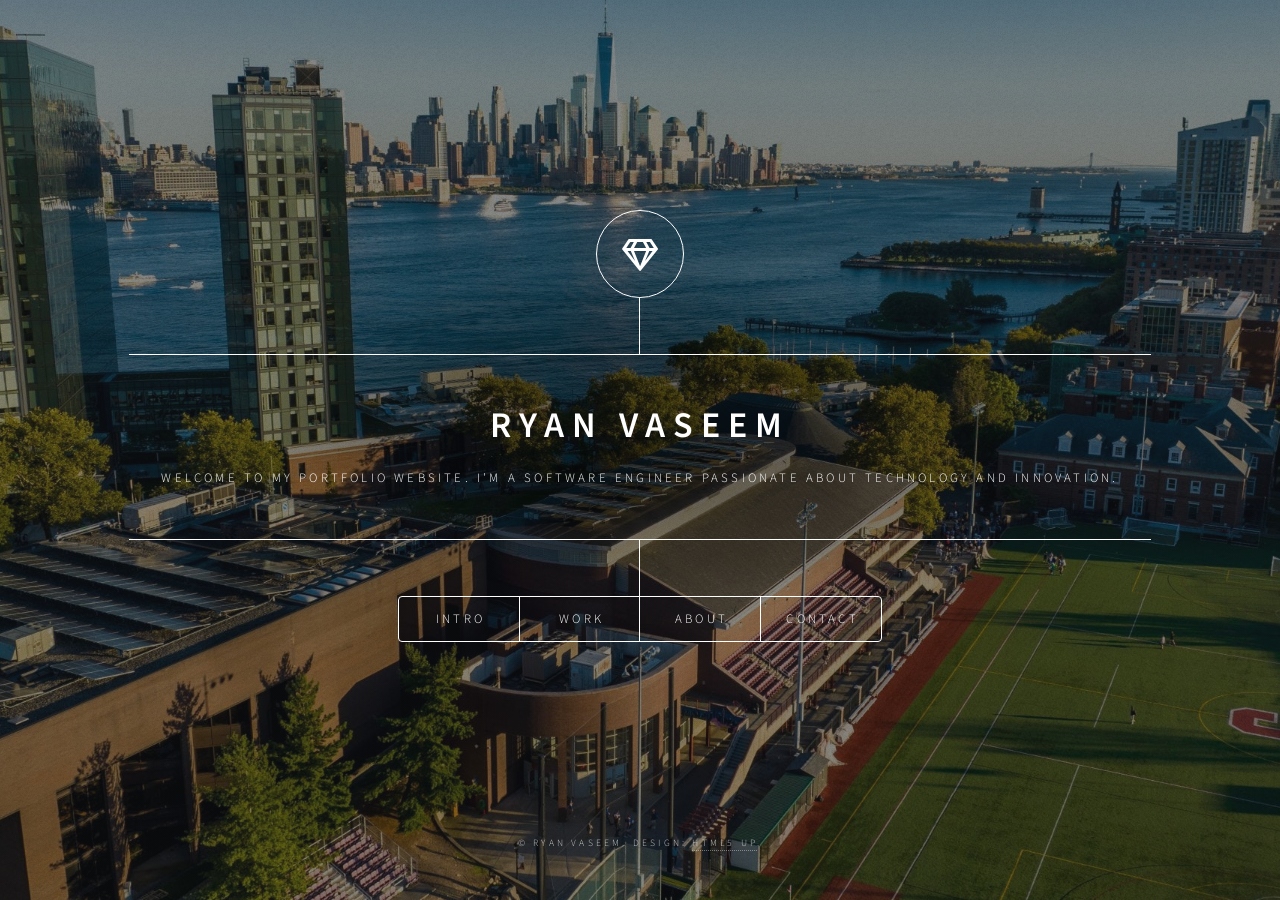
<file: index.html>
<!DOCTYPE HTML>
<!--
    Dimension by HTML5 UP
    html5up.net | @ajlkn
    Free for personal and commercial use under the CCA 3.0 license (html5up.net/license)
-->
<html>
    <head>
        <title>Ryan Vaseem's Website</title>
        <meta charset="utf-8" />
        <meta name="viewport" content="width=device-width, initial-scale=1, user-scalable=no" />
        <link rel="stylesheet" href="assets/css/main.css" />
        <noscript><link rel="stylesheet" href="assets/css/noscript.css" /></noscript>
    </head>
    <body class="is-preload">

        <!-- Wrapper -->
            <div id="wrapper">

                <!-- Header -->
                    <header id="header">
                        <div class="logo">
                            <span class="icon fa-gem"></span>
                        </div>
                        <div class="content">
                            <div class="inner">
                                <h1>Ryan Vaseem</h1>
                                <p>Welcome to my portfolio website. I'm a software engineer passionate about technology and innovation.</p>
                            </div>
                        </div>
                        <nav>
                            <ul>
                                <li><a href="#intro">Intro</a></li>
                                <li><a href="#work">Work</a></li>
                                <li><a href="#about">About</a></li>
                                <li><a href="#contact">Contact</a></li>
                            </ul>
                        </nav>
                    </header>

                <!-- Main -->
                    <div id="main">

                <!-- Intro -->
                <article id="intro">
                    <h2 class="major">Intro</h2>
                    <span class="image main"><img src="images/Ryanv2.jpg" alt="Intro Image" /></span>
                    <p>Hello! I'm Ryan Vaseem, a software engineer from Bergenfield, NJ. I'm passionate about coding, technology, and learning new skills. My goal is to become a successful software engineer and retire my parents.</p>
                    <p>Check out my <a href="#work">work</a> and get to know more <a href="#about">about me</a>. Feel free to <a href="#contact">contact</a> me if you want to chat!</p>
                    
                    <!-- Resume Button -->
                    <ul class="actions">
                        <li><a href="Ryan_Vaseem_Resume (2).pdf" target="_blank" class="button">View Resume</a></li>
                    </ul>
                </article>

                        <!-- Work -->
                            <article id="work">
                                <h2 class="major">Work</h2>
                                <span class="image main"><img src="images/software.jpg" alt="Work Image" /></span>
                                <h3>Current Projects</h3>
                                <ul>
									<li>Discord Bot: Developed an anime reminder bot for Discord using JavaScript. The bot allows users to subscribe to their favorite anime or manga, and sends automatic notifications when new episodes or chapters are released. It also manages user data externally to handle multiple users across different servers and ensures no duplicate anime entries are created.</li>
                                </ul>

                                <h3>Completed Projects</h3>
                                <ul>
                                    <li>Personal Website: Designing and developing a personal website using HTML, CSS, and JavaScript to showcase my skills and projects.</li>
                                </ul>

                                <h3>Future Projects</h3>
                                <ul>
                                    <li>Machine Learning Project: Planning to create a machine learning model to predict stock market trends or make a program that can predict the winner of sport tournaments and predict the amount of wins or losses.</li>
                                </ul>

                                <h3>Professional Experience</h3>
                                <ul>
									<li>Intern at Urban Food Alliance: Contributed to developing a mobile app for iOS and Android using Flutter and Firebase to connect food donors with recipients and support community initiatives.</li>

									<li>Software Engineering Fellow at Headstarter AI: Developed and launched five AI projects in five weeks, shipped to 1,000+ users, and participated in hackathons and meetups.</li>
																	</ul>
                            </article>

                        <!-- About -->
<article id="about">
    <h2 class="major">About</h2>
    <span class="image main"><img src="images/image.jpg" alt="About Image" /></span>
    <p>Hey I'm still Ryan Vaseem, and I am from Bergenfield, NJ, and I am apart of the BHS class of 2023. I am currently attending Stevens Institute of Technology, where I am on track to graduate in 2026, a year early. My passion lies in software development, and I'm constantly learning new skills to enhance my expertise. In my free time, I enjoy playing video games, watching anime, hanging out with friends, and staying active through various sports and gym activities.</p>

    <h2>Current Games</h2>
    <ul>
        <li>Pokémon</li>
        <li>Fortnite</li>
        <li>Rainbow Six</li>
        <li>Elden Ring</li>
        <li>Minecraft</li>
    </ul>

    <h2>Favorite Sports</h2>
    <ul>
        <li>Soccer</li>
        <li>Badminton</li>
        <li>Volleyball</li>
        <li>Basketball</li>
    </ul>

    <h2>Players:</h2>
    <ul>
        <li>Lionel Messi</li>
        <li>Neymar</li>
        <li>Stephen Curry</li>
        <li>LeBron James</li>
        <li>Giannis Antetokounmpo</li>
    </ul>

    <h2>Favorite Anime</h2>
    <ul>
        <li>One Piece</li>
        <li>Classroom of the Elite</li>
        <li>Horimiya</li>
        <li>Jujutsu Kaisen (JJK)</li>
        <li>Naruto</li>
        <li>Fullmetal Alchemist: Brotherhood (FMAB)</li>
        <li>Quintessential Quintuplets</li>
        <li>Bunny Girl Senpai</li>
        <li>Your Lie in April</li>
    </ul>

    <h2>Classes Taken</h2>
    <ul>
        <li>Ma 232 - Linear Algebra</li>
        <li>Ma 222 - Probability & Statistics</li>
        <li>Cs 284 - Data Structures</li>
        <li>Cs 135 - Discrete Structures</li>
    </ul>

    <h2>Upcoming Classes</h2>
    <ul>
        <li>Computer Architecture</li>
        <li>Algorithms</li>
    </ul>

    <h1>Current Skills</h1>
    <h2>Programming:</h2>
    <ul>
        <li>Java</li>
        <li>Python</li>
        <li>JavaScript</li>
		<li>HTML</li>
        <li>CSS</li>
    </ul>
    <h1>Learning Skills</h1>
    <h2>Programming:</h2>
        <li>Machine Learning</li>
    </ul>
</article>
		<!-- Contact -->
		<article id="contact">
			<h2 class="major">Contact</h2>
			<form method="post" action="https://formspree.io/f/xqazpebl">
				<div class="fields">
					<div class="field half">
						<label for="name">Name</label>
						<input type="text" name="name" id="name" />
					</div>
					<div class="field half">
						<label for="email">Email</label>
						<input type="text" name="email" id="email" />
					</div>
					<div class="field">
						<label for="message">Message</label>
						<textarea name="message" id="message" rows="4"></textarea>
					</div>
				</div>
				<ul class="actions">
					<li><input type="submit" value="Send Message" class="primary" /></li>
					<li><input type="reset" value="Reset" /></li>
				</ul>
			</form>
			<ul class="icons">
				<li><a href="https://x.com/TrueButTrue1" target="_blank" class="icon brands fa-twitter"><span class="label">Twitter</span></a></li>
				<li><a href="https://www.linkedin.com/in/ryan-vaseem-ba7009290/" target="_blank" class="icon brands fa-linkedin"><span class="label">LinkedIn</span></a></li>
				<li><a href="https://www.instagram.com/falsebutfalse?igsh=MWliNzRpYWhwZ29wNA%3D%3D&utm_source=qr" target="_blank" class="icon brands fa-instagram"><span class="label">Instagram</span></a></li>
				<li><a href="https://github.com/TrueButTrue" target="_blank" class="icon brands fa-github"><span class="label">GitHub</span></a></li>
			</ul>
		</article>



                    </div>

                <!-- Footer -->
                    <footer id="footer">
                        <p class="copyright">&copy; Ryan Vaseem. Design: <a href="https://html5up.net">HTML5 UP</a>.</p>
                    </footer>

            </div>

        <!-- BG -->
            <div id="bg"></div>

        <!-- Scripts -->
            <script src="assets/js/jquery.min.js"></script>
            <script src="assets/js/browser.min.js"></script>
            <script src="assets/js/breakpoints.min.js"></script>
            <script src="assets/js/util.js"></script>
            <script src="assets/js/main.js"></script>

    </body>
</html>
</file>
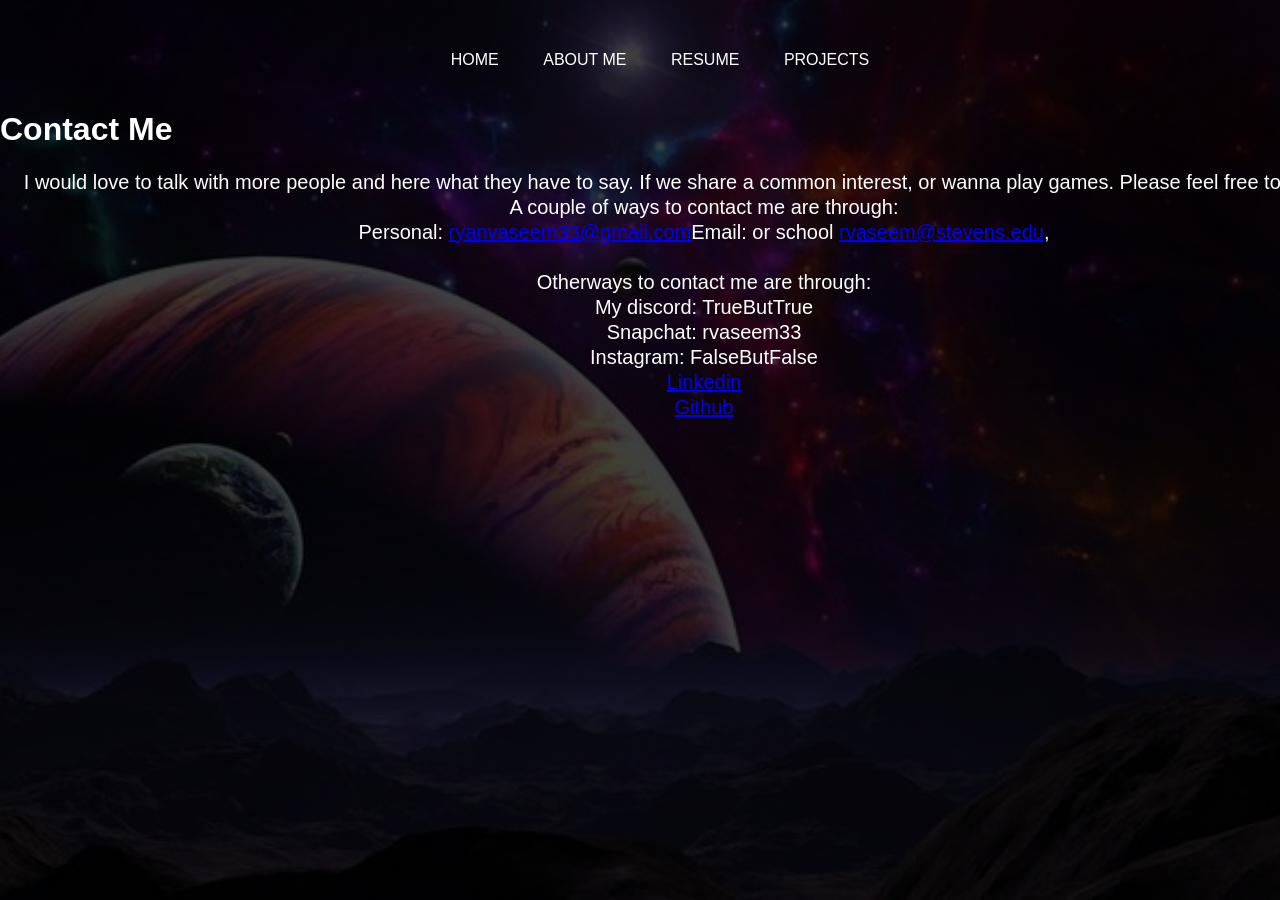
<file: contactMe.html>
<!-- about.html -->
<!DOCTYPE html>
<html lang="en">
<head>
    <meta charset="UTF-8">
    <meta name="viewport" content="width=device-width, initial-scale=1.0">
    <title>My Projects</title>
    <link rel="stylesheet" href="contactMe.css">
</head>
<body>
    <div class="backgroundpage">
        <div class="navbar">
            <ul>
                <li><a href="index.html">Home</a></li>
                <li><a href="aboutMe.html">About Me</a></li>
                <li><a href="resume.pdf" target="_blank">Resume </a></li>
                <li><a href="projects.html">Projects</a></li>

            </ul>
        </div>
        <div class="container">
                <div class="text-content">
                    <h1>Contact Me</h1>
                    <p>I would love to talk with more people and here what they have to say. If we share a common interest, or wanna play games. Please feel free to contact me
                    <br> A couple of ways to contact me are through:
                    <br> Personal: <a href = "mailto: ryanvaseem33@gmail.com">ryanvaseem33@gmail.com</a>Email: or school <a href = "mailto: rvaseem@stevens.edu">rvaseem@stevens.edu</a>,
                    <br> 
                    <br> Otherways to contact me are through:
                    <br> My discord: TrueButTrue
                    <br> Snapchat: rvaseem33
                    <br> Instagram: FalseButFalse
                    
                    <br><a href="https://www.linkedin.com/in/ryan-vaseem-ba7009290/" target="_blank">Linkedin</a>
                    <br><a href="https://github.com/TrueButTrue" target="_blank" >Github</a>

                    </p>
                </div>
            </div>
        </div>
    </div>
</body>
</html>
</file>
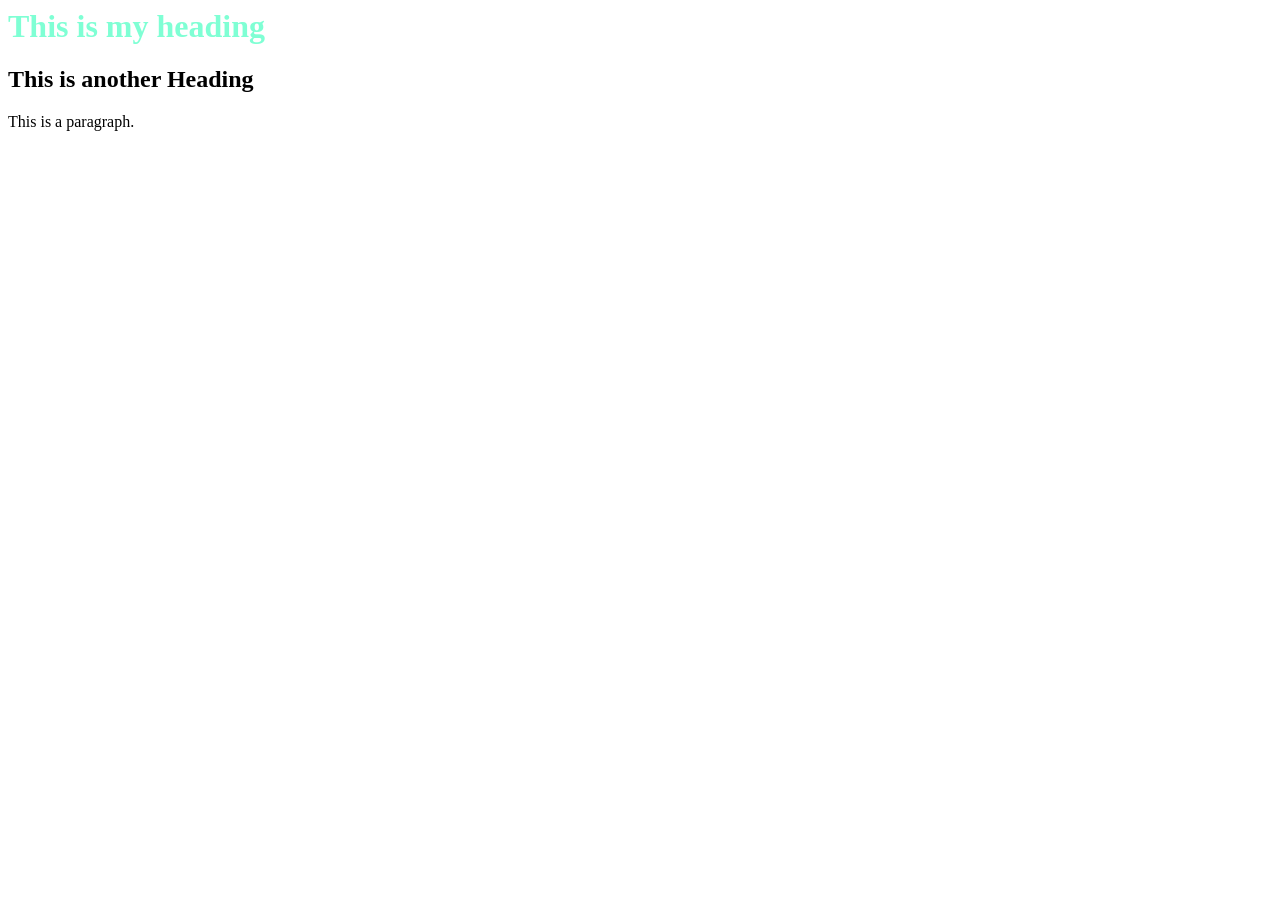
<file: helloworld.html>
<style>

h1{
    color:aquamarine;

}

</style>





<h1> This is my heading <h1>
<!DOCTYPE html>
<html>
<head>
<title>Page Title</title>
</head>
<body>

<h2>This is another  Heading</h2>
<p>This is a paragraph.</p>

</body>
</html>
</file>
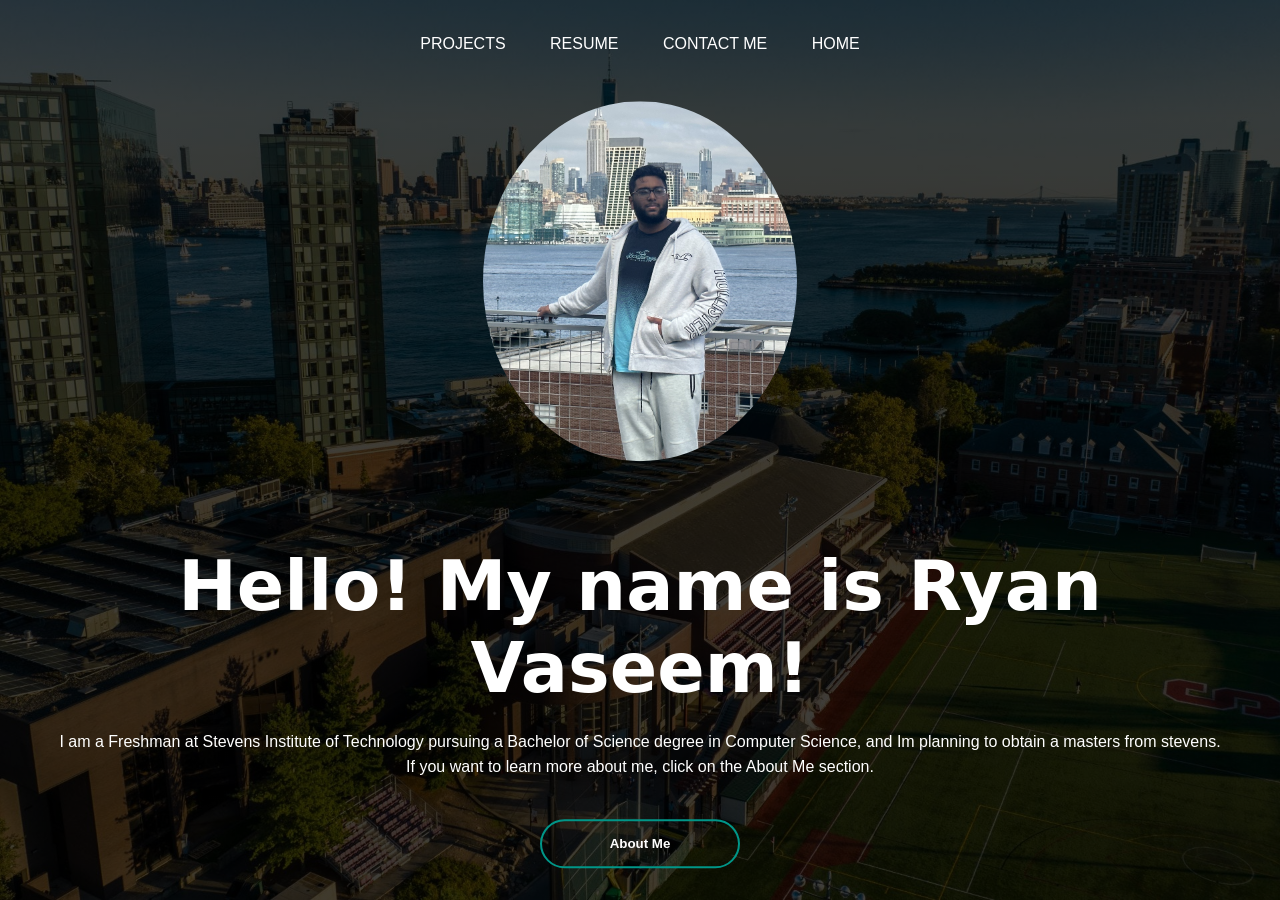
<file: homepage.html>
<!DOCTYPE html>
<html lang="en">
<head>
    <meta charset="UTF-8">
    <meta name="viewport" content="width=device-width, initial-scale=1.0">
    <title>How to make a website</title>
    <link rel = "stylesheet" href="style.css">
</head>
<body>
    <div class = "banner">
        <div class="navbar">
            <ul>
                <li><a href="projects.html">Projects</a></li>
                <li><a href="resume template.pdf" target="_blank" >Resume </a></li>
                <li><a href="contactMe.html">Contact Me</a></li>
                <li><a href="homepage.html">Home</a></li>

            </ul>
        </div>

        <div class="content">
            <img src="Ryanv2.jpg" alt="Ryan's Picture" class="profile-picture">
            <h1>Hello! My name is Ryan Vaseem!</h1>
            <p>I am a Freshman at Stevens Institute of Technology pursuing a Bachelor of Science degree in Computer Science, and Im planning to obtain a masters from stevens. 
                <br> If you want to learn more about me, click on the About Me section. </p>
            <div>
                <a href="aboutMe.html">
                    <button type="button">
                        <span></span> About Me
                    </button>
                </a>
            </div>
    
        </div>
    </div>

</body>
</html>
</file>
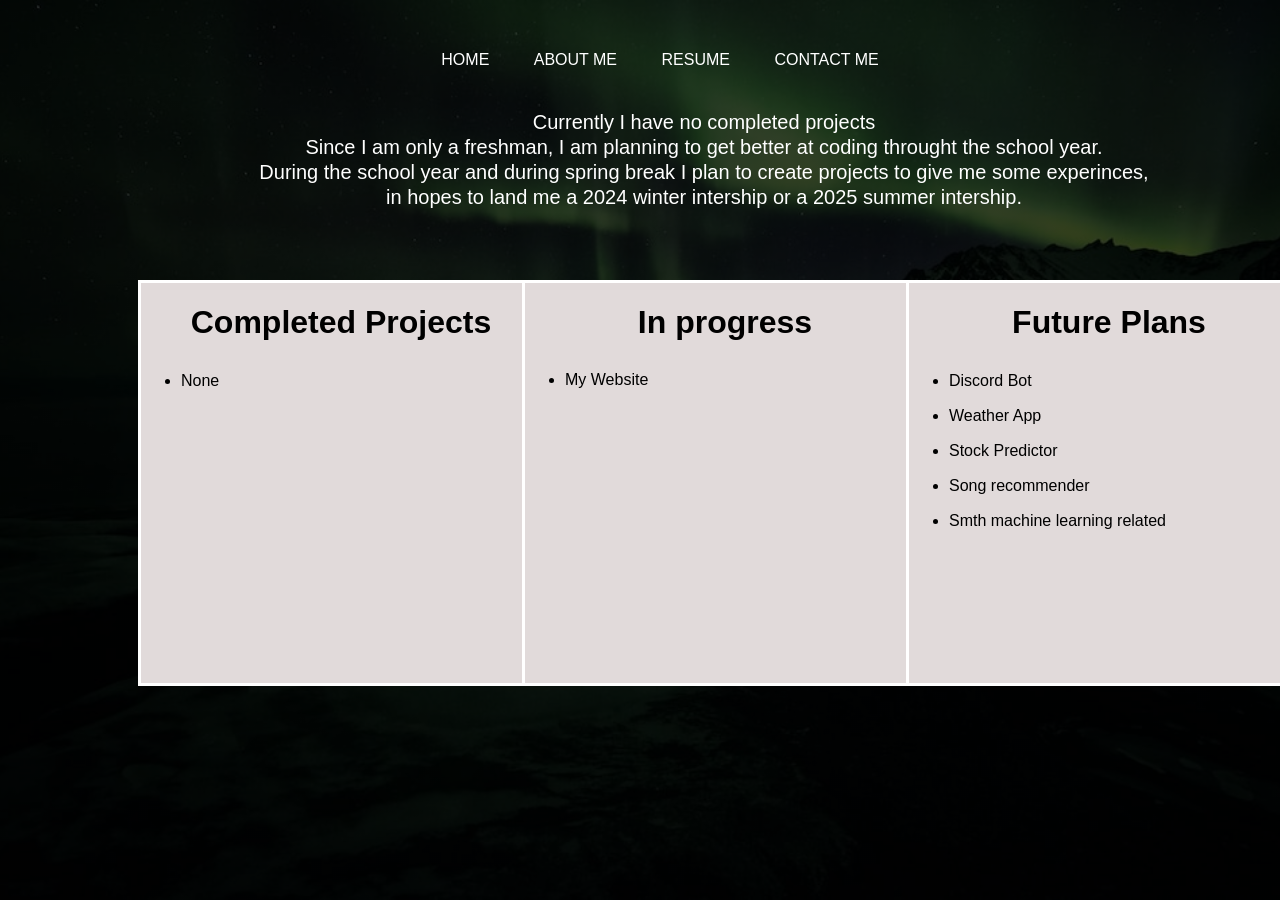
<file: projects.html>
<!-- about.html -->
<!DOCTYPE html>
<html lang="en">
<head>
    <meta charset="UTF-8">
    <meta name="viewport" content="width=device-width, initial-scale=1.0">
    <title>My Projects</title>
    <link rel="stylesheet" href="projects.css">
</head>
<body>
    <div class="backgroundpage">
        <div class="navbar">
            <ul>
                <li><a href="index.html">Home</a></li>
                <li><a href="aboutMe.html">About Me</a></li>
                <li><a href="resume.pdf" target="_blank" >Resume </a></li>
                <li><a href="contactMe.html">Contact Me</a></li>

            </ul>
        </div>
        <div class="container">
                <div class="text-content">
                    <p>Currently I have no completed projects
                    <br> Since I am only a freshman, I am planning to get better at coding throught the school year.
                    <br> During the school year and during spring break I plan to create projects to give me some experinces,
                    <br> in hopes to land me a 2024 winter intership or a 2025 summer intership.   
                    </p>
                </div>
            </div>
        </div>
        <div class="smth">
            <div class="box">
                <div class="content">
                    <h1>Completed Projects</h1>
                    <ul class="a">
                        <li>None</li>
                    </ul>
                </div>
            </div>
            <div class="boxv2">
                <div class="content">
                    <h1>In progress</h1>
                    <ul class="b">
                        <li>My Website</li>
                    </ul>
                </div>
            </div>
            <div class="boxv3">
                <div class="content">
                    <h1>Future Plans</h1>
                    <ul class="a">
                        <li>Discord Bot</li>
                        <li>Weather App</li>
                        <li>Stock Predictor</li>
                        <li>Song recommender</li>
                        <li>Smth machine learning related </li>

                    </ul>
                </div>
            </div>


        </div>
    </div>
</body>
</html>
</file>
<file: assets/css/noscript.css>
/*
	Dimension by HTML5 UP
	html5up.net | @ajlkn
	Free for personal and commercial use under the CCA 3.0 license (html5up.net/license)
*/

/* BG */

	body.is-preload #bg:before {
		background-color: transparent;
	}

/* Header */

	body.is-preload #header {
		-moz-filter: none;
		-webkit-filter: none;
		-ms-filter: none;
		filter: none;
	}

		body.is-preload #header > * {
			opacity: 1;
		}

		body.is-preload #header .content .inner {
			max-height: none;
			padding: 3rem 2rem;
			opacity: 1;
		}

/* Main */

	#main article {
		opacity: 1;
		margin: 4rem 0 0 0;
	}
</file>
<file: contactMe.css>
.navbar{
    width: 85%;
    margin: auto;
    padding: 35px 0;
    display: flex;
    align-items: center;
    justify-content: space-evenly;
}
.backgroundpage{
    width: 100%;
    height:100vh;
    background-image: linear-gradient(rgba(0,0,0,0.75), rgba(0,0,0,0.75)), url(planet.jpg);
    background-size: cover;
    background-position: center;
    justify-content: space-evenly;
}


  .navbar ul li{
    list-style: none;
    display: inline-block;
    margin: 0 20px;
    position: relative;
}

.navbar ul li a{
    text-decoration: none;
    color: white;
    text-transform: uppercase;
}

.navbar ul li ::after{
    content: '';
    height: 3px;
    width: 0;
    background: #009688 ;
    position: absolute;
    left: 0;
    bottom: -10px;
    transition: 0.5s;
}

.navbar ul li :hover:after{
    width: 100%;
}

.smth {
    display: flex;
    flex-direction: row; /* Arrange .box elements horizontally */

}

.text-content{
    width: 110%;
    position:absolute;
    top: 10%;
    bottom: 30%;
    color: white;
}

.text-content p{
    text-align: center;
    margin: 20px auto;
    left: 100%;
    font-size: 20px;
    font-weight: 100;
    line-height: 25px;
    bottom: 50%;

}

ul.a {
    list-style-position: outside;
    justify-content: space-evenly;
    margin: 20px auto;
    font-weight: 100;
    line-height: 35px;

}
.content h1{
    text-align: center;
}

ul.b {
    list-style-position: outside;
    justify-content: space-evenly;
    margin: 25px auto;
    font-weight: 100;
    line-height: 27px;

}

.box {
    width: 400px; /* Adjust width based on your layout */
    height: 400px; /* Adjust height based on your layout */
    background: #E1DADA;
    margin: 10px; /* Add space between .box elements */
    border: 3px solid white;
    border-radius: 1;
    position: absolute;
    top:30%;
    left: 10%;
} 


.boxv2 {
    width: 400px; /* Adjust width based on your layout */
    height: 400px; /* Adjust height based on your layout */
    background: #E1DADA;
    margin: 10px; /* Add space between .box elements */
    border: 3px solid white;
    border-radius: 1;
    position: absolute;
    top:30%;
    left: 40%;

}

.boxv3 {
    width: 400px; /* Adjust width based on your layout */
    height: 400px; /* Adjust height based on your layout */
    background: #E1DADA;
    margin: 10px; /* Add space between .box elements */
    border: 3px solid white;
    border-radius: 1;
    position: absolute;
    top:30%;
    left: 70%;

}

body, html {
    margin: 0;
    padding: 0;
    font-family: sans-serif;
}

html, body {
    overflow-x: hidden;
  }
</file>
<file: style.css>
*{
    margin: 0;
    padding:0;
    font-family: sans-serif;
}

.banner{
    width: 100%;
    height:100vh;
    background-image: linear-gradient(rgba(0,0,0,0.75), rgba(0,0,0,0.75)), url(background.jpg);
    background-size: cover;
    background-position: center;
}

.logo{
    width: 120px;
    cursor: pointer;
}


.navbar{
    width: 85%;
    margin: auto;
    padding: 35px 0;
    display: flex;
    align-items: center;
    justify-content: space-evenly;
}
.navbar ul li{
    list-style: none;
    display: inline-block;
    margin: 0 20px;
    position: relative;
}

.navbar ul li a{
    text-decoration: none;
    color: white;
    text-transform: uppercase;
}

.navbar ul li ::after{
    content: '';
    height: 3px;
    width: 0;
    background: #009688 ;
    position: absolute;
    left: 0;
    bottom: -10px;
    transition: 0.5s;
}

.navbar ul li :hover:after{
    width: 100%;
}
.content{
    width: 100%;
    position:absolute;
    top: 50%;
    transform: translateY(-10%);
    text-align: center;
    color: white;
}
.content h1{
    font-size: 70px;
    margin-top: 80px;
    font-family: system-ui, -apple-system, BlinkMacSystemFont, 'Segoe UI', Roboto, Oxygen, Ubuntu, Cantarell, 'Open Sans', 'Helvetica Neue', sans-serif;
}
.content p{
    margin: 20px auto;
    font-weight: 100;
    line-height: 25px;

}
button{
    width: 200px;
    padding: 15px 0;
    text-align: center;
    margin: 20px 10px;
    border-radius: 25px;
    font-weight: bold;
    border: 2px solid #009688;
    background: transparent;
    color: white;
    cursor: pointer;
    position: relative;
    overflow: hidden;
}
span{
    background-color: #009688;
    height: 100%;
    width: 0%;
    border: 25px;
    position: absolute;
    left: 0;
    bottom: 0;
    z-index: -1;
    transition: 0.5s;
}
button:hover span{
    width: 100%;
}
button:hover{
    border:none;
}

.profile-picture {
    width: 313.166667px; /* Adjust the width as needed */
    height: 360px; /* Adjust the height as needed */
    border-radius: 100%; /* Make it a circle */
    margin-top: -300px;
}

.backgroundpage{
    width: 100%;
    height:100vh;
    background-color: #ffb6c1;
}
.container {
    position: relative;
}
</file>
<file: projects.css>
.navbar{
    width: 85%;
    margin: auto;
    padding: 35px 0;
    display: flex;
    align-items: center;
    justify-content: space-evenly;
}
.backgroundpage{
    width: 100%;
    height:100vh;
    background-image: linear-gradient(rgba(0,0,0,0.75), rgba(0,0,0,0.75)), url(photo-1522865080725-2a9ea1fcb94e.jpeg);
    background-size: cover;
    background-position: center;
    justify-content: space-evenly;
}


  .navbar ul li{
    list-style: none;
    display: inline-block;
    margin: 0 20px;
    position: relative;
}

.navbar ul li a{
    text-decoration: none;
    color: white;
    text-transform: uppercase;
}

.navbar ul li ::after{
    content: '';
    height: 3px;
    width: 0;
    background: #009688 ;
    position: absolute;
    left: 0;
    bottom: -10px;
    transition: 0.5s;
}

.navbar ul li :hover:after{
    width: 100%;
}

.smth {
    display: flex;
    flex-direction: row; /* Arrange .box elements horizontally */

}

.text-content{
    width: 110%;
    position:absolute;
    top: 10%;
    bottom: 30%;
    color: white;
}

.text-content p{
    text-align: center;
    margin: 20px auto;
    left: 100%;
    font-size: 20px;
    font-weight: 100;
    line-height: 25px;
    bottom: 50%;

}

ul.a {
    list-style-position: outside;
    justify-content: space-evenly;
    margin: 20px auto;
    font-weight: 100;
    line-height: 35px;

}
.content h1{
    text-align: center;
}

ul.b {
    list-style-position: outside;
    justify-content: space-evenly;
    margin: 25px auto;
    font-weight: 100;
    line-height: 27px;

}

.box {
    width: 400px; /* Adjust width based on your layout */
    height: 400px; /* Adjust height based on your layout */
    background: #E1DADA;
    margin: 10px; /* Add space between .box elements */
    border: 3px solid white;
    border-radius: 1;
    position: absolute;
    top:30%;
    left: 10%;
} 


.boxv2 {
    width: 400px; /* Adjust width based on your layout */
    height: 400px; /* Adjust height based on your layout */
    background: #E1DADA;
    margin: 10px; /* Add space between .box elements */
    border: 3px solid white;
    border-radius: 1;
    position: absolute;
    top:30%;
    left: 40%;

}

.boxv3 {
    width: 400px; /* Adjust width based on your layout */
    height: 400px; /* Adjust height based on your layout */
    background: #E1DADA;
    margin: 10px; /* Add space between .box elements */
    border: 3px solid white;
    border-radius: 1;
    position: absolute;
    top:30%;
    left: 70%;

}

body, html {
    margin: 0;
    padding: 0;
    font-family: sans-serif;
}

html, body {
    overflow-x: hidden;
  }
</file>
<file: assets/css/main.css>
@import url(fontawesome-all.min.css);
@import url("https://fonts.googleapis.com/css?family=Source+Sans+Pro:300italic,600italic,300,600");

/*
	Dimension by HTML5 UP
	html5up.net | @ajlkn
	Free for personal and commercial use under the CCA 3.0 license (html5up.net/license)
*/

html, body, div, span, applet, object,
iframe, h1, h2, h3, h4, h5, h6, p, blockquote,
pre, a, abbr, acronym, address, big, cite,
code, del, dfn, em, img, ins, kbd, q, s, samp,
small, strike, strong, sub, sup, tt, var, b,
u, i, center, dl, dt, dd, ol, ul, li, fieldset,
form, label, legend, table, caption, tbody,
tfoot, thead, tr, th, td, article, aside,
canvas, details, embed, figure, figcaption,
footer, header, hgroup, menu, nav, output, ruby,
section, summary, time, mark, audio, video {
	margin: 0;
	padding: 0;
	border: 0;
	font-size: 100%;
	font: inherit;
	vertical-align: baseline;}

article, aside, details, figcaption, figure,
footer, header, hgroup, menu, nav, section {
	display: block;}

body {
	line-height: 1;
}

ol, ul {
	list-style: none;
}

blockquote, q {
	quotes: none;
}

	blockquote:before, blockquote:after, q:before, q:after {
		content: '';
		content: none;
	}

table {
	border-collapse: collapse;
	border-spacing: 0;
}

body {
	-webkit-text-size-adjust: none;
}

mark {
	background-color: transparent;
	color: inherit;
}

input::-moz-focus-inner {
	border: 0;
	padding: 0;
}

input, select, textarea {
	-moz-appearance: none;
	-webkit-appearance: none;
	-ms-appearance: none;
	appearance: none;
}

/* Basic */

	@-ms-viewport {
		width: device-width;
	}

	@media screen and (max-width: 480px) {

		html, body {
			min-width: 320px;
		}

	}

	html {
		box-sizing: border-box;
	}

	*, *:before, *:after {
		box-sizing: inherit;
	}

	body {
		background: #1b1f22;
	}

		body.is-preload *, body.is-preload *:before, body.is-preload *:after {
			-moz-animation: none !important;
			-webkit-animation: none !important;
			-ms-animation: none !important;
			animation: none !important;
			-moz-transition: none !important;
			-webkit-transition: none !important;
			-ms-transition: none !important;
			transition: none !important;
		}

/* Type */

	html {
		font-size: 16pt;
	}

		@media screen and (max-width: 1680px) {

			html {
				font-size: 12pt;
			}

		}

		@media screen and (max-width: 736px) {

			html {
				font-size: 11pt;
			}

		}

		@media screen and (max-width: 360px) {

			html {
				font-size: 10pt;
			}

		}

	body, input, select, textarea {
		color: #ffffff;
		font-family: "Source Sans Pro", sans-serif;
		font-weight: 300;
		font-size: 1rem;
		line-height: 1.65;
	}

	a {
		-moz-transition: color 0.2s ease-in-out, background-color 0.2s ease-in-out, border-bottom-color 0.2s ease-in-out;
		-webkit-transition: color 0.2s ease-in-out, background-color 0.2s ease-in-out, border-bottom-color 0.2s ease-in-out;
		-ms-transition: color 0.2s ease-in-out, background-color 0.2s ease-in-out, border-bottom-color 0.2s ease-in-out;
		transition: color 0.2s ease-in-out, background-color 0.2s ease-in-out, border-bottom-color 0.2s ease-in-out;
		border-bottom: dotted 1px rgba(255, 255, 255, 0.5);
		text-decoration: none;
		color: inherit;
	}

		a:hover {
			border-bottom-color: transparent;
		}

	strong, b {
		color: #ffffff;
		font-weight: 600;
	}

	em, i {
		font-style: italic;
	}

	p {
		margin: 0 0 2rem 0;
	}

	h1, h2, h3, h4, h5, h6 {
		color: #ffffff;
		font-weight: 600;
		line-height: 1.5;
		margin: 0 0 1rem 0;
		text-transform: uppercase;
		letter-spacing: 0.2rem;
	}

		h1 a, h2 a, h3 a, h4 a, h5 a, h6 a {
			color: inherit;
			text-decoration: none;
		}

		h1.major, h2.major, h3.major, h4.major, h5.major, h6.major {
			border-bottom: solid 1px #ffffff;
			width: -moz-max-content;
			width: -webkit-max-content;
			width: -ms-max-content;
			width: max-content;
			padding-bottom: 0.5rem;
			margin: 0 0 2rem 0;
		}

	h1 {
		font-size: 2.25rem;
		line-height: 1.3;
		letter-spacing: 0.5rem;
	}

	h2 {
		font-size: 1.5rem;
		line-height: 1.4;
		letter-spacing: 0.5rem;
	}

	h3 {
		font-size: 1rem;
	}

	h4 {
		font-size: 0.8rem;
	}

	h5 {
		font-size: 0.7rem;
	}

	h6 {
		font-size: 0.6rem;
	}

	@media screen and (max-width: 736px) {

		h1 {
			font-size: 1.75rem;
			line-height: 1.4;
		}

		h2 {
			font-size: 1.25em;
			line-height: 1.5;
		}

	}

	sub {
		font-size: 0.8rem;
		position: relative;
		top: 0.5rem;
	}

	sup {
		font-size: 0.8rem;
		position: relative;
		top: -0.5rem;
	}

	blockquote {
		border-left: solid 4px #ffffff;
		font-style: italic;
		margin: 0 0 2rem 0;
		padding: 0.5rem 0 0.5rem 2rem;
	}

	code {
		background: rgba(255, 255, 255, 0.075);
		border-radius: 4px;
		font-family: "Courier New", monospace;
		font-size: 0.9rem;
		margin: 0 0.25rem;
		padding: 0.25rem 0.65rem;
	}

	pre {
		-webkit-overflow-scrolling: touch;
		font-family: "Courier New", monospace;
		font-size: 0.9rem;
		margin: 0 0 2rem 0;
	}

		pre code {
			display: block;
			line-height: 1.75;
			padding: 1rem 1.5rem;
			overflow-x: auto;
		}

	hr {
		border: 0;
		border-bottom: solid 1px #ffffff;
		margin: 2.75rem 0;
	}

	.align-left {
		text-align: left;
	}

	.align-center {
		text-align: center;
	}

	.align-right {
		text-align: right;
	}

/* Form */

	form {
		margin: 0 0 2rem 0;
	}

		form > :last-child {
			margin-bottom: 0;
		}

		form > .fields {
			display: -moz-flex;
			display: -webkit-flex;
			display: -ms-flex;
			display: flex;
			-moz-flex-wrap: wrap;
			-webkit-flex-wrap: wrap;
			-ms-flex-wrap: wrap;
			flex-wrap: wrap;
			width: calc(100% + 3rem);
			margin: -1.5rem 0 2rem -1.5rem;
		}

			form > .fields > .field {
				-moz-flex-grow: 0;
				-webkit-flex-grow: 0;
				-ms-flex-grow: 0;
				flex-grow: 0;
				-moz-flex-shrink: 0;
				-webkit-flex-shrink: 0;
				-ms-flex-shrink: 0;
				flex-shrink: 0;
				padding: 1.5rem 0 0 1.5rem;
				width: calc(100% - 1.5rem);
			}

				form > .fields > .field.half {
					width: calc(50% - 0.75rem);
				}

				form > .fields > .field.third {
					width: calc(100%/3 - 0.5rem);
				}

				form > .fields > .field.quarter {
					width: calc(25% - 0.375rem);
				}

		@media screen and (max-width: 480px) {

			form > .fields {
				width: calc(100% + 3rem);
				margin: -1.5rem 0 2rem -1.5rem;
			}

				form > .fields > .field {
					padding: 1.5rem 0 0 1.5rem;
					width: calc(100% - 1.5rem);
				}

					form > .fields > .field.half {
						width: calc(100% - 1.5rem);
					}

					form > .fields > .field.third {
						width: calc(100% - 1.5rem);
					}

					form > .fields > .field.quarter {
						width: calc(100% - 1.5rem);
					}

		}

	label {
		color: #ffffff;
		display: block;
		font-size: 0.8rem;
		font-weight: 300;
		letter-spacing: 0.2rem;
		line-height: 1.5;
		margin: 0 0 1rem 0;
		text-transform: uppercase;
	}

	input[type="text"],
	input[type="password"],
	input[type="email"],
	input[type="tel"],
	select,
	textarea {
		-moz-appearance: none;
		-webkit-appearance: none;
		-ms-appearance: none;
		appearance: none;
		-moz-transition: border-color 0.2s ease-in-out, box-shadow 0.2s ease-in-out, background-color 0.2s ease-in-out;
		-webkit-transition: border-color 0.2s ease-in-out, box-shadow 0.2s ease-in-out, background-color 0.2s ease-in-out;
		-ms-transition: border-color 0.2s ease-in-out, box-shadow 0.2s ease-in-out, background-color 0.2s ease-in-out;
		transition: border-color 0.2s ease-in-out, box-shadow 0.2s ease-in-out, background-color 0.2s ease-in-out;
		background-color: transparent;
		border-radius: 4px;
		border: solid 1px #ffffff;
		color: inherit;
		display: block;
		outline: 0;
		padding: 0 1rem;
		text-decoration: none;
		width: 100%;
	}

		input[type="text"]:invalid,
		input[type="password"]:invalid,
		input[type="email"]:invalid,
		input[type="tel"]:invalid,
		select:invalid,
		textarea:invalid {
			box-shadow: none;
		}

		input[type="text"]:focus,
		input[type="password"]:focus,
		input[type="email"]:focus,
		input[type="tel"]:focus,
		select:focus,
		textarea:focus {
			background: rgba(255, 255, 255, 0.075);
			border-color: #ffffff;
			box-shadow: 0 0 0 1px #ffffff;
		}

	select {
		background-image: url("data:image/svg+xml;charset=utf8,%3Csvg xmlns='http://www.w3.org/2000/svg' width='40' height='40' preserveAspectRatio='none' viewBox='0 0 40 40'%3E%3Cpath d='M9.4,12.3l10.4,10.4l10.4-10.4c0.2-0.2,0.5-0.4,0.9-0.4c0.3,0,0.6,0.1,0.9,0.4l3.3,3.3c0.2,0.2,0.4,0.5,0.4,0.9 c0,0.4-0.1,0.6-0.4,0.9L20.7,31.9c-0.2,0.2-0.5,0.4-0.9,0.4c-0.3,0-0.6-0.1-0.9-0.4L4.3,17.3c-0.2-0.2-0.4-0.5-0.4-0.9 c0-0.4,0.1-0.6,0.4-0.9l3.3-3.3c0.2-0.2,0.5-0.4,0.9-0.4S9.1,12.1,9.4,12.3z' fill='%23ffffff' /%3E%3C/svg%3E");
		background-size: 1.25rem;
		background-repeat: no-repeat;
		background-position: calc(100% - 1rem) center;
		height: 2.75rem;
		padding-right: 2.75rem;
		text-overflow: ellipsis;
	}

		select option {
			color: #ffffff;
			background: #1b1f22;
		}

		select:focus::-ms-value {
			background-color: transparent;
		}

		select::-ms-expand {
			display: none;
		}

	input[type="text"],
	input[type="password"],
	input[type="email"],
	select {
		height: 2.75rem;
	}

	textarea {
		padding: 0.75rem 1rem;
	}

	input[type="checkbox"],
	input[type="radio"] {
		-moz-appearance: none;
		-webkit-appearance: none;
		-ms-appearance: none;
		appearance: none;
		display: block;
		float: left;
		margin-right: -2rem;
		opacity: 0;
		width: 1rem;
		z-index: -1;
	}

		input[type="checkbox"] + label,
		input[type="radio"] + label {
			text-decoration: none;
			-moz-user-select: none;
			-webkit-user-select: none;
			-ms-user-select: none;
			user-select: none;
			color: #ffffff;
			cursor: pointer;
			display: inline-block;
			font-size: 0.8rem;
			font-weight: 300;
			margin: 0 0 0.5rem 0;
			padding-left: 2.65rem;
			padding-right: 0.75rem;
			position: relative;
		}

			input[type="checkbox"] + label:before,
			input[type="radio"] + label:before {
				-moz-osx-font-smoothing: grayscale;
				-webkit-font-smoothing: antialiased;
				display: inline-block;
				font-style: normal;
				font-variant: normal;
				text-rendering: auto;
				line-height: 1;
				text-transform: none !important;
				font-family: 'Font Awesome 5 Free';
				font-weight: 900;
			}

			input[type="checkbox"] + label:before,
			input[type="radio"] + label:before {
				-moz-transition: border-color 0.2s ease-in-out, box-shadow 0.2s ease-in-out, background-color 0.2s ease-in-out;
				-webkit-transition: border-color 0.2s ease-in-out, box-shadow 0.2s ease-in-out, background-color 0.2s ease-in-out;
				-ms-transition: border-color 0.2s ease-in-out, box-shadow 0.2s ease-in-out, background-color 0.2s ease-in-out;
				transition: border-color 0.2s ease-in-out, box-shadow 0.2s ease-in-out, background-color 0.2s ease-in-out;
				border-radius: 4px;
				border: solid 1px #ffffff;
				content: '';
				display: inline-block;
				height: 1.65rem;
				left: 0;
				line-height: 1.65rem;
				position: absolute;
				text-align: center;
				top: -0.15rem;
				width: 1.65rem;
			}

		input[type="checkbox"]:checked + label:before,
		input[type="radio"]:checked + label:before {
			background: #ffffff !important;
			border-color: #ffffff !important;
			color: #1b1f22;
			content: '\f00c';
		}

		input[type="checkbox"]:focus + label:before,
		input[type="radio"]:focus + label:before {
			background: rgba(255, 255, 255, 0.075);
			border-color: #ffffff;
			box-shadow: 0 0 0 1px #ffffff;
		}

	input[type="checkbox"] + label:before {
		border-radius: 4px;
	}

	input[type="radio"] + label:before {
		border-radius: 100%;
	}

	::-webkit-input-placeholder {
		color: rgba(255, 255, 255, 0.5) !important;
		opacity: 1.0;
	}

	:-moz-placeholder {
		color: rgba(255, 255, 255, 0.5) !important;
		opacity: 1.0;
	}

	::-moz-placeholder {
		color: rgba(255, 255, 255, 0.5) !important;
		opacity: 1.0;
	}

	:-ms-input-placeholder {
		color: rgba(255, 255, 255, 0.5) !important;
		opacity: 1.0;
	}

	.formerize-placeholder {
		color: rgba(255, 255, 255, 0.5) !important;
		opacity: 1.0;
	}

/* Box */

	.box {
		border-radius: 4px;
		border: solid 1px #ffffff;
		margin-bottom: 2rem;
		padding: 1.5em;
	}

		.box > :last-child,
		.box > :last-child > :last-child,
		.box > :last-child > :last-child > :last-child {
			margin-bottom: 0;
		}

		.box.alt {
			border: 0;
			border-radius: 0;
			padding: 0;
		}

/* Icon */

	.icon {
		text-decoration: none;
		border-bottom: none;
		position: relative;
	}

		.icon:before {
			-moz-osx-font-smoothing: grayscale;
			-webkit-font-smoothing: antialiased;
			display: inline-block;
			font-style: normal;
			font-variant: normal;
			text-rendering: auto;
			line-height: 1;
			text-transform: none !important;
			font-family: 'Font Awesome 5 Free';
			font-weight: 400;
		}

		.icon > .label {
			display: none;
		}

		.icon:before {
			line-height: inherit;
		}

		.icon.solid:before {
			font-weight: 900;
		}

		.icon.brands:before {
			font-family: 'Font Awesome 5 Brands';
		}

/* Image */

	.image {
		border-radius: 4px;
		border: 0;
		display: inline-block;
		position: relative;
	}

		.image:before {
			pointer-events: none;
			background-image: url("../../images/overlay.png");
			background-color: rgba(19, 21, 25, 0.5);
			border-radius: 4px;
			content: '';
			display: block;
			height: 100%;
			left: 0;
			opacity: 0.5;
			position: absolute;
			top: 0;
			width: 100%;
		}

		.image img {
			border-radius: 4px;
			display: block;
		}

		.image.left, .image.right {
			max-width: 40%;
		}

			.image.left img, .image.right img {
				width: 100%;
			}

		.image.left {
			float: left;
			padding: 0 1.5em 1em 0;
			top: 0.25em;
		}

		.image.right {
			float: right;
			padding: 0 0 1em 1.5em;
			top: 0.25em;
		}

		.image.fit {
			display: block;
			margin: 0 0 2rem 0;
			width: 100%;
		}

			.image.fit img {
				width: 100%;
			}

		.image.main {
			display: block;
			margin: 2.5rem 0;
			width: 100%;
		}

			.image.main img {
				width: 100%;
			}

		@media screen and (max-width: 736px) {

			.image.main {
				margin: 2rem 0;
			}

		}

		@media screen and (max-width: 480px) {

			.image.main {
				margin: 1.5rem 0;
			}

		}

/* List */

	ol {
		list-style: decimal;
		margin: 0 0 2rem 0;
		padding-left: 1.25em;
	}

		ol li {
			padding-left: 0.25em;
		}

	ul {
		list-style: disc;
		margin: 0 0 2rem 0;
		padding-left: 1em;
	}

		ul li {
			padding-left: 0.5em;
		}

		ul.alt {
			list-style: none;
			padding-left: 0;
		}

			ul.alt li {
				border-top: solid 1px #ffffff;
				padding: 0.5em 0;
			}

				ul.alt li:first-child {
					border-top: 0;
					padding-top: 0;
				}

	dl {
		margin: 0 0 2rem 0;
	}

		dl dt {
			display: block;
			font-weight: 600;
			margin: 0 0 1rem 0;
		}

		dl dd {
			margin-left: 2rem;
		}

/* Actions */

	ul.actions {
		display: -moz-flex;
		display: -webkit-flex;
		display: -ms-flex;
		display: flex;
		cursor: default;
		list-style: none;
		margin-left: -1rem;
		padding-left: 0;
	}

		ul.actions li {
			padding: 0 0 0 1rem;
			vertical-align: middle;
		}

		ul.actions.special {
			-moz-justify-content: center;
			-webkit-justify-content: center;
			-ms-justify-content: center;
			justify-content: center;
			width: 100%;
			margin-left: 0;
		}

			ul.actions.special li:first-child {
				padding-left: 0;
			}

		ul.actions.stacked {
			-moz-flex-direction: column;
			-webkit-flex-direction: column;
			-ms-flex-direction: column;
			flex-direction: column;
			margin-left: 0;
		}

			ul.actions.stacked li {
				padding: 1.3rem 0 0 0;
			}

				ul.actions.stacked li:first-child {
					padding-top: 0;
				}

		ul.actions.fit {
			width: calc(100% + 1rem);
		}

			ul.actions.fit li {
				-moz-flex-grow: 1;
				-webkit-flex-grow: 1;
				-ms-flex-grow: 1;
				flex-grow: 1;
				-moz-flex-shrink: 1;
				-webkit-flex-shrink: 1;
				-ms-flex-shrink: 1;
				flex-shrink: 1;
				width: 100%;
			}

				ul.actions.fit li > * {
					width: 100%;
				}

			ul.actions.fit.stacked {
				width: 100%;
			}

		@media screen and (max-width: 480px) {

			ul.actions:not(.fixed) {
				-moz-flex-direction: column;
				-webkit-flex-direction: column;
				-ms-flex-direction: column;
				flex-direction: column;
				margin-left: 0;
				width: 100% !important;
			}

				ul.actions:not(.fixed) li {
					-moz-flex-grow: 1;
					-webkit-flex-grow: 1;
					-ms-flex-grow: 1;
					flex-grow: 1;
					-moz-flex-shrink: 1;
					-webkit-flex-shrink: 1;
					-ms-flex-shrink: 1;
					flex-shrink: 1;
					padding: 1rem 0 0 0;
					text-align: center;
					width: 100%;
				}

					ul.actions:not(.fixed) li > * {
						width: 100%;
					}

					ul.actions:not(.fixed) li:first-child {
						padding-top: 0;
					}

					ul.actions:not(.fixed) li input[type="submit"],
					ul.actions:not(.fixed) li input[type="reset"],
					ul.actions:not(.fixed) li input[type="button"],
					ul.actions:not(.fixed) li button,
					ul.actions:not(.fixed) li .button {
						width: 100%;
					}

						ul.actions:not(.fixed) li input[type="submit"].icon:before,
						ul.actions:not(.fixed) li input[type="reset"].icon:before,
						ul.actions:not(.fixed) li input[type="button"].icon:before,
						ul.actions:not(.fixed) li button.icon:before,
						ul.actions:not(.fixed) li .button.icon:before {
							margin-left: -0.5em;
						}

		}

/* Icons */

	ul.icons {
		cursor: default;
		list-style: none;
		padding-left: 0;
	}

		ul.icons li {
			display: inline-block;
			padding: 0 0.75em 0 0;
		}

			ul.icons li:last-child {
				padding-right: 0;
			}

			ul.icons li a {
				border-radius: 100%;
				box-shadow: inset 0 0 0 1px #ffffff;
				display: inline-block;
				height: 2.25rem;
				line-height: 2.25rem;
				text-align: center;
				width: 2.25rem;
			}

				ul.icons li a:hover {
					background-color: rgba(255, 255, 255, 0.075);
				}

				ul.icons li a:active {
					background-color: rgba(255, 255, 255, 0.175);
				}

/* Table */

	.table-wrapper {
		-webkit-overflow-scrolling: touch;
		overflow-x: auto;
	}

	table {
		margin: 0 0 2rem 0;
		width: 100%;
	}

		table tbody tr {
			border: solid 1px #ffffff;
			border-left: 0;
			border-right: 0;
		}

			table tbody tr:nth-child(2n + 1) {
				background-color: rgba(255, 255, 255, 0.075);
			}

		table td {
			padding: 0.75em 0.75em;
		}

		table th {
			color: #ffffff;
			font-size: 0.9em;
			font-weight: 600;
			padding: 0 0.75em 0.75em 0.75em;
			text-align: left;
		}

		table thead {
			border-bottom: solid 2px #ffffff;
		}

		table tfoot {
			border-top: solid 2px #ffffff;
		}

		table.alt {
			border-collapse: separate;
		}

			table.alt tbody tr td {
				border: solid 1px #ffffff;
				border-left-width: 0;
				border-top-width: 0;
			}

				table.alt tbody tr td:first-child {
					border-left-width: 1px;
				}

			table.alt tbody tr:first-child td {
				border-top-width: 1px;
			}

			table.alt thead {
				border-bottom: 0;
			}

			table.alt tfoot {
				border-top: 0;
			}

/* Button */

	input[type="submit"],
	input[type="reset"],
	input[type="button"],
	button,
	.button {
		-moz-appearance: none;
		-webkit-appearance: none;
		-ms-appearance: none;
		appearance: none;
		-moz-transition: background-color 0.2s ease-in-out, color 0.2s ease-in-out;
		-webkit-transition: background-color 0.2s ease-in-out, color 0.2s ease-in-out;
		-ms-transition: background-color 0.2s ease-in-out, color 0.2s ease-in-out;
		transition: background-color 0.2s ease-in-out, color 0.2s ease-in-out;
		background-color: transparent;
		border-radius: 4px;
		border: 0;
		box-shadow: inset 0 0 0 1px #ffffff;
		color: #ffffff !important;
		cursor: pointer;
		display: inline-block;
		font-size: 0.8rem;
		font-weight: 300;
		height: 2.75rem;
		letter-spacing: 0.2rem;
		line-height: 2.75rem;
		outline: 0;
		padding: 0 1.25rem 0 1.35rem;
		text-align: center;
		text-decoration: none;
		text-transform: uppercase;
		white-space: nowrap;
	}

		input[type="submit"]:hover,
		input[type="reset"]:hover,
		input[type="button"]:hover,
		button:hover,
		.button:hover {
			background-color: rgba(255, 255, 255, 0.075);
		}

		input[type="submit"]:active,
		input[type="reset"]:active,
		input[type="button"]:active,
		button:active,
		.button:active {
			background-color: rgba(255, 255, 255, 0.175);
		}

		input[type="submit"].icon:before,
		input[type="reset"].icon:before,
		input[type="button"].icon:before,
		button.icon:before,
		.button.icon:before {
			margin-right: 0.5em;
		}

		input[type="submit"].fit,
		input[type="reset"].fit,
		input[type="button"].fit,
		button.fit,
		.button.fit {
			width: 100%;
		}

		input[type="submit"].small,
		input[type="reset"].small,
		input[type="button"].small,
		button.small,
		.button.small {
			font-size: 0.6rem;
			height: 2.0625rem;
			line-height: 2.0625rem;
		}

		input[type="submit"].primary,
		input[type="reset"].primary,
		input[type="button"].primary,
		button.primary,
		.button.primary {
			background-color: #ffffff;
			color: #1b1f22 !important;
			font-weight: 600;
		}

		input[type="submit"].disabled, input[type="submit"]:disabled,
		input[type="reset"].disabled,
		input[type="reset"]:disabled,
		input[type="button"].disabled,
		input[type="button"]:disabled,
		button.disabled,
		button:disabled,
		.button.disabled,
		.button:disabled {
			pointer-events: none;
			cursor: default;
			opacity: 0.25;
		}

	input[type="submit"],
	input[type="reset"],
	input[type="button"],
	button {
		line-height: calc(2.75rem - 2px);
	}

/* BG */

	#bg {
		-moz-transform: scale(1.0);
		-webkit-transform: scale(1.0);
		-ms-transform: scale(1.0);
		transform: scale(1.0);
		-webkit-backface-visibility: hidden;
		position: fixed;
		top: 0;
		left: 0;
		width: 100%;
		height: 100vh;
		z-index: 1;
	}

		#bg:before, #bg:after {
			content: '';
			display: block;
			position: absolute;
			top: 0;
			left: 0;
			width: 100%;
			height: 100%;
		}

		#bg:before {
			-moz-transition: background-color 2.5s ease-in-out;
			-webkit-transition: background-color 2.5s ease-in-out;
			-ms-transition: background-color 2.5s ease-in-out;
			transition: background-color 2.5s ease-in-out;
			-moz-transition-delay: 0.75s;
			-webkit-transition-delay: 0.75s;
			-ms-transition-delay: 0.75s;
			transition-delay: 0.75s;
			background-image: linear-gradient(to top, rgba(19, 21, 25, 0.5), rgba(19, 21, 25, 0.5)), url("../../images/overlay.png");
			background-size: auto,
 256px 256px;
			background-position: center,
 center;
			background-repeat: no-repeat,
 repeat;
			z-index: 2;
		}

		#bg:after {
			-moz-transform: scale(1.125);
			-webkit-transform: scale(1.125);
			-ms-transform: scale(1.125);
			transform: scale(1.125);
			-moz-transition: -moz-transform 0.325s ease-in-out, -moz-filter 0.325s ease-in-out;
			-webkit-transition: -webkit-transform 0.325s ease-in-out, -webkit-filter 0.325s ease-in-out;
			-ms-transition: -ms-transform 0.325s ease-in-out, -ms-filter 0.325s ease-in-out;
			transition: transform 0.325s ease-in-out, filter 0.325s ease-in-out;
			background-image: url("../../images/background.jpg");
			background-position: center;
			background-size: cover;
			background-repeat: no-repeat;
			z-index: 1;
		}

		body.is-article-visible #bg:after {
			-moz-transform: scale(1.0825);
			-webkit-transform: scale(1.0825);
			-ms-transform: scale(1.0825);
			transform: scale(1.0825);
			-moz-filter: blur(0.2rem);
			-webkit-filter: blur(0.2rem);
			-ms-filter: blur(0.2rem);
			filter: blur(0.2rem);
		}

		body.is-preload #bg:before {
			background-color: #000000;
		}

/* Wrapper */

	#wrapper {
		display: -moz-flex;
		display: -webkit-flex;
		display: -ms-flex;
		display: flex;
		-moz-flex-direction: column;
		-webkit-flex-direction: column;
		-ms-flex-direction: column;
		flex-direction: column;
		-moz-align-items: center;
		-webkit-align-items: center;
		-ms-align-items: center;
		align-items: center;
		-moz-justify-content: space-between;
		-webkit-justify-content: space-between;
		-ms-justify-content: space-between;
		justify-content: space-between;
		position: relative;
		min-height: 100vh;
		width: 100%;
		padding: 4rem 2rem;
		z-index: 3;
	}

		#wrapper:before {
			content: '';
			display: block;
		}

		@media screen and (max-width: 1680px) {

			#wrapper {
				padding: 3rem 2rem;
			}

		}

		@media screen and (max-width: 736px) {

			#wrapper {
				padding: 2rem 1rem;
			}

		}

		@media screen and (max-width: 480px) {

			#wrapper {
				padding: 1rem;
			}

		}

/* Header */

	#header {
		display: -moz-flex;
		display: -webkit-flex;
		display: -ms-flex;
		display: flex;
		-moz-flex-direction: column;
		-webkit-flex-direction: column;
		-ms-flex-direction: column;
		flex-direction: column;
		-moz-align-items: center;
		-webkit-align-items: center;
		-ms-align-items: center;
		align-items: center;
		-moz-transition: -moz-transform 0.325s ease-in-out, -moz-filter 0.325s ease-in-out, opacity 0.325s ease-in-out;
		-webkit-transition: -webkit-transform 0.325s ease-in-out, -webkit-filter 0.325s ease-in-out, opacity 0.325s ease-in-out;
		-ms-transition: -ms-transform 0.325s ease-in-out, -ms-filter 0.325s ease-in-out, opacity 0.325s ease-in-out;
		transition: transform 0.325s ease-in-out, filter 0.325s ease-in-out, opacity 0.325s ease-in-out;
		background-image: -moz-radial-gradient(rgba(0, 0, 0, 0.25) 25%, rgba(0, 0, 0, 0) 55%);
		background-image: -webkit-radial-gradient(rgba(0, 0, 0, 0.25) 25%, rgba(0, 0, 0, 0) 55%);
		background-image: -ms-radial-gradient(rgba(0, 0, 0, 0.25) 25%, rgba(0, 0, 0, 0) 55%);
		background-image: radial-gradient(rgba(0, 0, 0, 0.25) 25%, rgba(0, 0, 0, 0) 55%);
		max-width: 100%;
		text-align: center;
	}

		#header > * {
			-moz-transition: opacity 0.325s ease-in-out;
			-webkit-transition: opacity 0.325s ease-in-out;
			-ms-transition: opacity 0.325s ease-in-out;
			transition: opacity 0.325s ease-in-out;
			position: relative;
			margin-top: 3.5rem;
		}

			#header > *:before {
				content: '';
				display: block;
				position: absolute;
				top: calc(-3.5rem - 1px);
				left: calc(50% - 1px);
				width: 1px;
				height: calc(3.5rem + 1px);
				background: #ffffff;
			}

		#header > :first-child {
			margin-top: 0;
		}

			#header > :first-child:before {
				display: none;
			}

		#header .logo {
			width: 5.5rem;
			height: 5.5rem;
			line-height: 5.5rem;
			border: solid 1px #ffffff;
			border-radius: 100%;
		}

			#header .logo .icon:before {
				font-size: 2rem;
			}

		#header .content {
			border-style: solid;
			border-color: #ffffff;
			border-top-width: 1px;
			border-bottom-width: 1px;
			max-width: 100%;
		}

			#header .content .inner {
				-moz-transition: max-height 0.75s ease, padding 0.75s ease, opacity 0.325s ease-in-out;
				-webkit-transition: max-height 0.75s ease, padding 0.75s ease, opacity 0.325s ease-in-out;
				-ms-transition: max-height 0.75s ease, padding 0.75s ease, opacity 0.325s ease-in-out;
				transition: max-height 0.75s ease, padding 0.75s ease, opacity 0.325s ease-in-out;
				-moz-transition-delay: 0.25s;
				-webkit-transition-delay: 0.25s;
				-ms-transition-delay: 0.25s;
				transition-delay: 0.25s;
				padding: 3rem 2rem;
				max-height: 40rem;
				overflow: hidden;
			}

				#header .content .inner > :last-child {
					margin-bottom: 0;
				}

			#header .content p {
				text-transform: uppercase;
				letter-spacing: 0.2rem;
				font-size: 0.8rem;
				line-height: 2;
			}

		#header nav ul {
			display: -moz-flex;
			display: -webkit-flex;
			display: -ms-flex;
			display: flex;
			margin-bottom: 0;
			list-style: none;
			padding-left: 0;
			border: solid 1px #ffffff;
			border-radius: 4px;
		}

			#header nav ul li {
				padding-left: 0;
				border-left: solid 1px #ffffff;
			}

				#header nav ul li:first-child {
					border-left: 0;
				}

				#header nav ul li a {
					display: block;
					min-width: 7.5rem;
					height: 2.75rem;
					line-height: 2.75rem;
					padding: 0 1.25rem 0 1.45rem;
					text-transform: uppercase;
					letter-spacing: 0.2rem;
					font-size: 0.8rem;
					border-bottom: 0;
				}

					#header nav ul li a:hover {
						background-color: rgba(255, 255, 255, 0.075);
					}

					#header nav ul li a:active {
						background-color: rgba(255, 255, 255, 0.175);
					}

		#header nav.use-middle:after {
			content: '';
			display: block;
			position: absolute;
			top: 0;
			left: calc(50% - 1px);
			width: 1px;
			height: 100%;
			background: #ffffff;
		}

		#header nav.use-middle ul li.is-middle {
			border-left: 0;
		}

		body.is-article-visible #header {
			-moz-transform: scale(0.95);
			-webkit-transform: scale(0.95);
			-ms-transform: scale(0.95);
			transform: scale(0.95);
			-moz-filter: blur(0.1rem);
			-webkit-filter: blur(0.1rem);
			-ms-filter: blur(0.1rem);
			filter: blur(0.1rem);
			opacity: 0;
		}

		body.is-preload #header {
			-moz-filter: blur(0.125rem);
			-webkit-filter: blur(0.125rem);
			-ms-filter: blur(0.125rem);
			filter: blur(0.125rem);
		}

			body.is-preload #header > * {
				opacity: 0;
			}

			body.is-preload #header .content .inner {
				max-height: 0;
				padding-top: 0;
				padding-bottom: 0;
				opacity: 0;
			}

		@media screen and (max-width: 980px) {

			#header .content p br {
				display: none;
			}

		}

		@media screen and (max-width: 736px) {

			#header > * {
				margin-top: 2rem;
			}

				#header > *:before {
					top: calc(-2rem - 1px);
					height: calc(2rem + 1px);
				}

			#header .logo {
				width: 4.75rem;
				height: 4.75rem;
				line-height: 4.75rem;
			}

				#header .logo .icon:before {
					font-size: 1.75rem;
				}

			#header .content .inner {
				padding: 2.5rem 1rem;
			}

			#header .content p {
				line-height: 1.875;
			}

		}

		@media screen and (max-width: 480px) {

			#header {
				padding: 1.5rem 0;
			}

				#header .content .inner {
					padding: 2.5rem 0;
				}

				#header nav ul {
					-moz-flex-direction: column;
					-webkit-flex-direction: column;
					-ms-flex-direction: column;
					flex-direction: column;
					min-width: 10rem;
					max-width: 100%;
				}

					#header nav ul li {
						border-left: 0;
						border-top: solid 1px #ffffff;
					}

						#header nav ul li:first-child {
							border-top: 0;
						}

						#header nav ul li a {
							height: 3rem;
							line-height: 3rem;
							min-width: 0;
							width: 100%;
						}

				#header nav.use-middle:after {
					display: none;
				}

		}

/* Main */

	#main {
		-moz-flex-grow: 1;
		-webkit-flex-grow: 1;
		-ms-flex-grow: 1;
		flex-grow: 1;
		-moz-flex-shrink: 1;
		-webkit-flex-shrink: 1;
		-ms-flex-shrink: 1;
		flex-shrink: 1;
		display: -moz-flex;
		display: -webkit-flex;
		display: -ms-flex;
		display: flex;
		-moz-align-items: center;
		-webkit-align-items: center;
		-ms-align-items: center;
		align-items: center;
		-moz-justify-content: center;
		-webkit-justify-content: center;
		-ms-justify-content: center;
		justify-content: center;
		-moz-flex-direction: column;
		-webkit-flex-direction: column;
		-ms-flex-direction: column;
		flex-direction: column;
		position: relative;
		max-width: 100%;
		z-index: 3;
	}

		#main article {
			-moz-transform: translateY(0.25rem);
			-webkit-transform: translateY(0.25rem);
			-ms-transform: translateY(0.25rem);
			transform: translateY(0.25rem);
			-moz-transition: opacity 0.325s ease-in-out, -moz-transform 0.325s ease-in-out;
			-webkit-transition: opacity 0.325s ease-in-out, -webkit-transform 0.325s ease-in-out;
			-ms-transition: opacity 0.325s ease-in-out, -ms-transform 0.325s ease-in-out;
			transition: opacity 0.325s ease-in-out, transform 0.325s ease-in-out;
			padding: 4.5rem 2.5rem 1.5rem 2.5rem ;
			position: relative;
			width: 40rem;
			max-width: 100%;
			background-color: rgba(27, 31, 34, 0.85);
			border-radius: 4px;
			opacity: 0;
		}

			#main article.active {
				-moz-transform: translateY(0);
				-webkit-transform: translateY(0);
				-ms-transform: translateY(0);
				transform: translateY(0);
				opacity: 1;
			}

			#main article .close {
				display: block;
				position: absolute;
				top: 0;
				right: 0;
				width: 4rem;
				height: 4rem;
				cursor: pointer;
				text-indent: 4rem;
				overflow: hidden;
				white-space: nowrap;
			}

				#main article .close:before {
					-moz-transition: background-color 0.2s ease-in-out;
					-webkit-transition: background-color 0.2s ease-in-out;
					-ms-transition: background-color 0.2s ease-in-out;
					transition: background-color 0.2s ease-in-out;
					content: '';
					display: block;
					position: absolute;
					top: 0.75rem;
					left: 0.75rem;
					width: 2.5rem;
					height: 2.5rem;
					border-radius: 100%;
					background-position: center;
					background-image: url("data:image/svg+xml;charset=utf8,%3Csvg xmlns='http://www.w3.org/2000/svg' xmlns:xlink='http://www.w3.org/1999/xlink' width='20px' height='20px' viewBox='0 0 20 20' zoomAndPan='disable'%3E%3Cstyle%3Eline %7B stroke: %23ffffff%3B stroke-width: 1%3B %7D%3C/style%3E%3Cline x1='2' y1='2' x2='18' y2='18' /%3E%3Cline x1='18' y1='2' x2='2' y2='18' /%3E%3C/svg%3E");
					background-size: 20px 20px;
					background-repeat: no-repeat;
				}

				#main article .close:hover:before {
					background-color: rgba(255, 255, 255, 0.075);
				}

				#main article .close:active:before {
					background-color: rgba(255, 255, 255, 0.175);
				}

		@media screen and (max-width: 736px) {

			#main article {
				padding: 3.5rem 2rem 0.5rem 2rem ;
			}

				#main article .close:before {
					top: 0.875rem;
					left: 0.875rem;
					width: 2.25rem;
					height: 2.25rem;
					background-size: 14px 14px;
				}

		}

		@media screen and (max-width: 480px) {

			#main article {
				padding: 3rem 1.5rem 0.5rem 1.5rem ;
			}

		}

/* Footer */

	#footer {
		-moz-transition: -moz-transform 0.325s ease-in-out, -moz-filter 0.325s ease-in-out, opacity 0.325s ease-in-out;
		-webkit-transition: -webkit-transform 0.325s ease-in-out, -webkit-filter 0.325s ease-in-out, opacity 0.325s ease-in-out;
		-ms-transition: -ms-transform 0.325s ease-in-out, -ms-filter 0.325s ease-in-out, opacity 0.325s ease-in-out;
		transition: transform 0.325s ease-in-out, filter 0.325s ease-in-out, opacity 0.325s ease-in-out;
		width: 100%;
		max-width: 100%;
		margin-top: 2rem;
		text-align: center;
	}

		#footer .copyright {
			letter-spacing: 0.2rem;
			font-size: 0.6rem;
			opacity: 0.75;
			margin-bottom: 0;
			text-transform: uppercase;
		}

		body.is-article-visible #footer {
			-moz-transform: scale(0.95);
			-webkit-transform: scale(0.95);
			-ms-transform: scale(0.95);
			transform: scale(0.95);
			-moz-filter: blur(0.1rem);
			-webkit-filter: blur(0.1rem);
			-ms-filter: blur(0.1rem);
			filter: blur(0.1rem);
			opacity: 0;
		}

		body.is-preload #footer {
			opacity: 0;
		}
</file>
